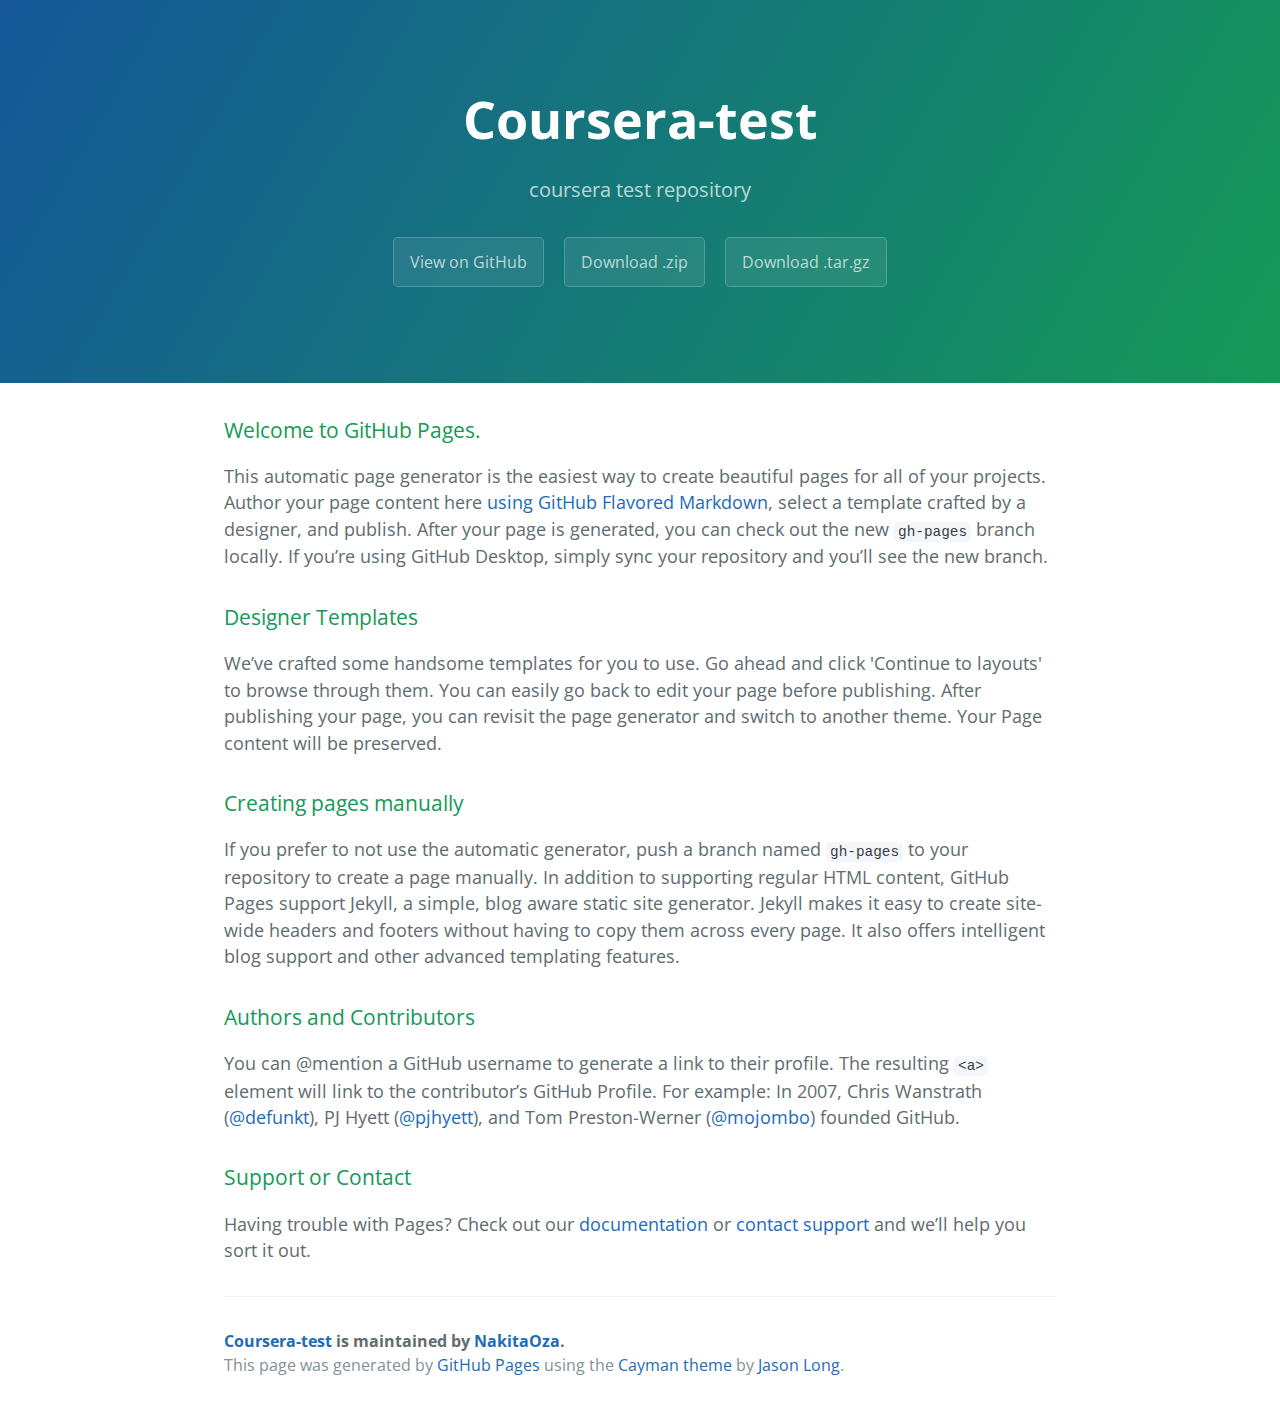
<file: index.html>
<!DOCTYPE html>
<html lang="en-us">
  <head>
    <meta charset="UTF-8">
    <title>Coursera-test by NakitaOza</title>
    <meta name="viewport" content="width=device-width, initial-scale=1">
    <link rel="stylesheet" type="text/css" href="stylesheets/normalize.css" media="screen">
    <link href='https://fonts.googleapis.com/css?family=Open+Sans:400,700' rel='stylesheet' type='text/css'>
    <link rel="stylesheet" type="text/css" href="stylesheets/stylesheet.css" media="screen">
    <link rel="stylesheet" type="text/css" href="stylesheets/github-light.css" media="screen">
  </head>
  <body>
    <section class="page-header">
      <h1 class="project-name">Coursera-test</h1>
      <h2 class="project-tagline">coursera test repository</h2>
      <a href="https://github.com/NakitaOza/coursera-test" class="btn">View on GitHub</a>
      <a href="https://github.com/NakitaOza/coursera-test/zipball/master" class="btn">Download .zip</a>
      <a href="https://github.com/NakitaOza/coursera-test/tarball/master" class="btn">Download .tar.gz</a>
    </section>

    <section class="main-content">
      <h3>
<a id="welcome-to-github-pages" class="anchor" href="#welcome-to-github-pages" aria-hidden="true"><span aria-hidden="true" class="octicon octicon-link"></span></a>Welcome to GitHub Pages.</h3>

<p>This automatic page generator is the easiest way to create beautiful pages for all of your projects. Author your page content here <a href="https://guides.github.com/features/mastering-markdown/">using GitHub Flavored Markdown</a>, select a template crafted by a designer, and publish. After your page is generated, you can check out the new <code>gh-pages</code> branch locally. If you’re using GitHub Desktop, simply sync your repository and you’ll see the new branch.</p>

<h3>
<a id="designer-templates" class="anchor" href="#designer-templates" aria-hidden="true"><span aria-hidden="true" class="octicon octicon-link"></span></a>Designer Templates</h3>

<p>We’ve crafted some handsome templates for you to use. Go ahead and click 'Continue to layouts' to browse through them. You can easily go back to edit your page before publishing. After publishing your page, you can revisit the page generator and switch to another theme. Your Page content will be preserved.</p>

<h3>
<a id="creating-pages-manually" class="anchor" href="#creating-pages-manually" aria-hidden="true"><span aria-hidden="true" class="octicon octicon-link"></span></a>Creating pages manually</h3>

<p>If you prefer to not use the automatic generator, push a branch named <code>gh-pages</code> to your repository to create a page manually. In addition to supporting regular HTML content, GitHub Pages support Jekyll, a simple, blog aware static site generator. Jekyll makes it easy to create site-wide headers and footers without having to copy them across every page. It also offers intelligent blog support and other advanced templating features.</p>

<h3>
<a id="authors-and-contributors" class="anchor" href="#authors-and-contributors" aria-hidden="true"><span aria-hidden="true" class="octicon octicon-link"></span></a>Authors and Contributors</h3>

<p>You can @mention a GitHub username to generate a link to their profile. The resulting <code>&lt;a&gt;</code> element will link to the contributor’s GitHub Profile. For example: In 2007, Chris Wanstrath (<a href="https://github.com/defunkt" class="user-mention">@defunkt</a>), PJ Hyett (<a href="https://github.com/pjhyett" class="user-mention">@pjhyett</a>), and Tom Preston-Werner (<a href="https://github.com/mojombo" class="user-mention">@mojombo</a>) founded GitHub.</p>

<h3>
<a id="support-or-contact" class="anchor" href="#support-or-contact" aria-hidden="true"><span aria-hidden="true" class="octicon octicon-link"></span></a>Support or Contact</h3>

<p>Having trouble with Pages? Check out our <a href="https://help.github.com/pages">documentation</a> or <a href="https://github.com/contact">contact support</a> and we’ll help you sort it out.</p>

      <footer class="site-footer">
        <span class="site-footer-owner"><a href="https://github.com/NakitaOza/coursera-test">Coursera-test</a> is maintained by <a href="https://github.com/NakitaOza">NakitaOza</a>.</span>

        <span class="site-footer-credits">This page was generated by <a href="https://pages.github.com">GitHub Pages</a> using the <a href="https://github.com/jasonlong/cayman-theme">Cayman theme</a> by <a href="https://twitter.com/jasonlong">Jason Long</a>.</span>
      </footer>

    </section>

  
  </body>
</html>
</file>
<file: stylesheets/stylesheet.css>
* {
  box-sizing: border-box; }

body {
  padding: 0;
  margin: 0;
  font-family: "Open Sans", "Helvetica Neue", Helvetica, Arial, sans-serif;
  font-size: 16px;
  line-height: 1.5;
  color: #606c71; }

a {
  color: #1e6bb8;
  text-decoration: none; }
  a:hover {
    text-decoration: underline; }

.btn {
  display: inline-block;
  margin-bottom: 1rem;
  color: rgba(255, 255, 255, 0.7);
  background-color: rgba(255, 255, 255, 0.08);
  border-color: rgba(255, 255, 255, 0.2);
  border-style: solid;
  border-width: 1px;
  border-radius: 0.3rem;
  transition: color 0.2s, background-color 0.2s, border-color 0.2s; }
  .btn + .btn {
    margin-left: 1rem; }

.btn:hover {
  color: rgba(255, 255, 255, 0.8);
  text-decoration: none;
  background-color: rgba(255, 255, 255, 0.2);
  border-color: rgba(255, 255, 255, 0.3); }

@media screen and (min-width: 64em) {
  .btn {
    padding: 0.75rem 1rem; } }

@media screen and (min-width: 42em) and (max-width: 64em) {
  .btn {
    padding: 0.6rem 0.9rem;
    font-size: 0.9rem; } }

@media screen and (max-width: 42em) {
  .btn {
    display: block;
    width: 100%;
    padding: 0.75rem;
    font-size: 0.9rem; }
    .btn + .btn {
      margin-top: 1rem;
      margin-left: 0; } }

.page-header {
  color: #fff;
  text-align: center;
  background-color: #159957;
  background-image: linear-gradient(120deg, #155799, #159957); }

@media screen and (min-width: 64em) {
  .page-header {
    padding: 5rem 6rem; } }

@media screen and (min-width: 42em) and (max-width: 64em) {
  .page-header {
    padding: 3rem 4rem; } }

@media screen and (max-width: 42em) {
  .page-header {
    padding: 2rem 1rem; } }

.project-name {
  margin-top: 0;
  margin-bottom: 0.1rem; }

@media screen and (min-width: 64em) {
  .project-name {
    font-size: 3.25rem; } }

@media screen and (min-width: 42em) and (max-width: 64em) {
  .project-name {
    font-size: 2.25rem; } }

@media screen and (max-width: 42em) {
  .project-name {
    font-size: 1.75rem; } }

.project-tagline {
  margin-bottom: 2rem;
  font-weight: normal;
  opacity: 0.7; }

@media screen and (min-width: 64em) {
  .project-tagline {
    font-size: 1.25rem; } }

@media screen and (min-width: 42em) and (max-width: 64em) {
  .project-tagline {
    font-size: 1.15rem; } }

@media screen and (max-width: 42em) {
  .project-tagline {
    font-size: 1rem; } }

.main-content :first-child {
  margin-top: 0; }
.main-content img {
  max-width: 100%; }
.main-content h1, .main-content h2, .main-content h3, .main-content h4, .main-content h5, .main-content h6 {
  margin-top: 2rem;
  margin-bottom: 1rem;
  font-weight: normal;
  color: #159957; }
.main-content p {
  margin-bottom: 1em; }
.main-content code {
  padding: 2px 4px;
  font-family: Consolas, "Liberation Mono", Menlo, Courier, monospace;
  font-size: 0.9rem;
  color: #383e41;
  background-color: #f3f6fa;
  border-radius: 0.3rem; }
.main-content pre {
  padding: 0.8rem;
  margin-top: 0;
  margin-bottom: 1rem;
  font: 1rem Consolas, "Liberation Mono", Menlo, Courier, monospace;
  color: #567482;
  word-wrap: normal;
  background-color: #f3f6fa;
  border: solid 1px #dce6f0;
  border-radius: 0.3rem; }
  .main-content pre > code {
    padding: 0;
    margin: 0;
    font-size: 0.9rem;
    color: #567482;
    word-break: normal;
    white-space: pre;
    background: transparent;
    border: 0; }
.main-content .highlight {
  margin-bottom: 1rem; }
  .main-content .highlight pre {
    margin-bottom: 0;
    word-break: normal; }
.main-content .highlight pre, .main-content pre {
  padding: 0.8rem;
  overflow: auto;
  font-size: 0.9rem;
  line-height: 1.45;
  border-radius: 0.3rem; }
.main-content pre code, .main-content pre tt {
  display: inline;
  max-width: initial;
  padding: 0;
  margin: 0;
  overflow: initial;
  line-height: inherit;
  word-wrap: normal;
  background-color: transparent;
  border: 0; }
  .main-content pre code:before, .main-content pre code:after, .main-content pre tt:before, .main-content pre tt:after {
    content: normal; }
.main-content ul, .main-content ol {
  margin-top: 0; }
.main-content blockquote {
  padding: 0 1rem;
  margin-left: 0;
  color: #819198;
  border-left: 0.3rem solid #dce6f0; }
  .main-content blockquote > :first-child {
    margin-top: 0; }
  .main-content blockquote > :last-child {
    margin-bottom: 0; }
.main-content table {
  display: block;
  width: 100%;
  overflow: auto;
  word-break: normal;
  word-break: keep-all; }
  .main-content table th {
    font-weight: bold; }
  .main-content table th, .main-content table td {
    padding: 0.5rem 1rem;
    border: 1px solid #e9ebec; }
.main-content dl {
  padding: 0; }
  .main-content dl dt {
    padding: 0;
    margin-top: 1rem;
    font-size: 1rem;
    font-weight: bold; }
  .main-content dl dd {
    padding: 0;
    margin-bottom: 1rem; }
.main-content hr {
  height: 2px;
  padding: 0;
  margin: 1rem 0;
  background-color: #eff0f1;
  border: 0; }

@media screen and (min-width: 64em) {
  .main-content {
    max-width: 64rem;
    padding: 2rem 6rem;
    margin: 0 auto;
    font-size: 1.1rem; } }

@media screen and (min-width: 42em) and (max-width: 64em) {
  .main-content {
    padding: 2rem 4rem;
    font-size: 1.1rem; } }

@media screen and (max-width: 42em) {
  .main-content {
    padding: 2rem 1rem;
    font-size: 1rem; } }

.site-footer {
  padding-top: 2rem;
  margin-top: 2rem;
  border-top: solid 1px #eff0f1; }

.site-footer-owner {
  display: block;
  font-weight: bold; }

.site-footer-credits {
  color: #819198; }

@media screen and (min-width: 64em) {
  .site-footer {
    font-size: 1rem; } }

@media screen and (min-width: 42em) and (max-width: 64em) {
  .site-footer {
    font-size: 1rem; } }

@media screen and (max-width: 42em) {
  .site-footer {
    font-size: 0.9rem; } }
</file>
<file: stylesheets/github-light.css>
/*
The MIT License (MIT)

Copyright (c) 2016 GitHub, Inc.

Permission is hereby granted, free of charge, to any person obtaining a copy
of this software and associated documentation files (the "Software"), to deal
in the Software without restriction, including without limitation the rights
to use, copy, modify, merge, publish, distribute, sublicense, and/or sell
copies of the Software, and to permit persons to whom the Software is
furnished to do so, subject to the following conditions:

The above copyright notice and this permission notice shall be included in all
copies or substantial portions of the Software.

THE SOFTWARE IS PROVIDED "AS IS", WITHOUT WARRANTY OF ANY KIND, EXPRESS OR
IMPLIED, INCLUDING BUT NOT LIMITED TO THE WARRANTIES OF MERCHANTABILITY,
FITNESS FOR A PARTICULAR PURPOSE AND NONINFRINGEMENT. IN NO EVENT SHALL THE
AUTHORS OR COPYRIGHT HOLDERS BE LIABLE FOR ANY CLAIM, DAMAGES OR OTHER
LIABILITY, WHETHER IN AN ACTION OF CONTRACT, TORT OR OTHERWISE, ARISING FROM,
OUT OF OR IN CONNECTION WITH THE SOFTWARE OR THE USE OR OTHER DEALINGS IN THE
SOFTWARE.

*/

.pl-c /* comment */ {
  color: #969896;
}

.pl-c1 /* constant, variable.other.constant, support, meta.property-name, support.constant, support.variable, meta.module-reference, markup.raw, meta.diff.header */,
.pl-s .pl-v /* string variable */ {
  color: #0086b3;
}

.pl-e /* entity */,
.pl-en /* entity.name */ {
  color: #795da3;
}

.pl-smi /* variable.parameter.function, storage.modifier.package, storage.modifier.import, storage.type.java, variable.other */,
.pl-s .pl-s1 /* string source */ {
  color: #333;
}

.pl-ent /* entity.name.tag */ {
  color: #63a35c;
}

.pl-k /* keyword, storage, storage.type */ {
  color: #a71d5d;
}

.pl-s /* string */,
.pl-pds /* punctuation.definition.string, string.regexp.character-class */,
.pl-s .pl-pse .pl-s1 /* string punctuation.section.embedded source */,
.pl-sr /* string.regexp */,
.pl-sr .pl-cce /* string.regexp constant.character.escape */,
.pl-sr .pl-sre /* string.regexp source.ruby.embedded */,
.pl-sr .pl-sra /* string.regexp string.regexp.arbitrary-repitition */ {
  color: #183691;
}

.pl-v /* variable */ {
  color: #ed6a43;
}

.pl-id /* invalid.deprecated */ {
  color: #b52a1d;
}

.pl-ii /* invalid.illegal */ {
  color: #f8f8f8;
  background-color: #b52a1d;
}

.pl-sr .pl-cce /* string.regexp constant.character.escape */ {
  font-weight: bold;
  color: #63a35c;
}

.pl-ml /* markup.list */ {
  color: #693a17;
}

.pl-mh /* markup.heading */,
.pl-mh .pl-en /* markup.heading entity.name */,
.pl-ms /* meta.separator */ {
  font-weight: bold;
  color: #1d3e81;
}

.pl-mq /* markup.quote */ {
  color: #008080;
}

.pl-mi /* markup.italic */ {
  font-style: italic;
  color: #333;
}

.pl-mb /* markup.bold */ {
  font-weight: bold;
  color: #333;
}

.pl-md /* markup.deleted, meta.diff.header.from-file */ {
  color: #bd2c00;
  background-color: #ffecec;
}

.pl-mi1 /* markup.inserted, meta.diff.header.to-file */ {
  color: #55a532;
  background-color: #eaffea;
}

.pl-mdr /* meta.diff.range */ {
  font-weight: bold;
  color: #795da3;
}

.pl-mo /* meta.output */ {
  color: #1d3e81;
}
</file>
